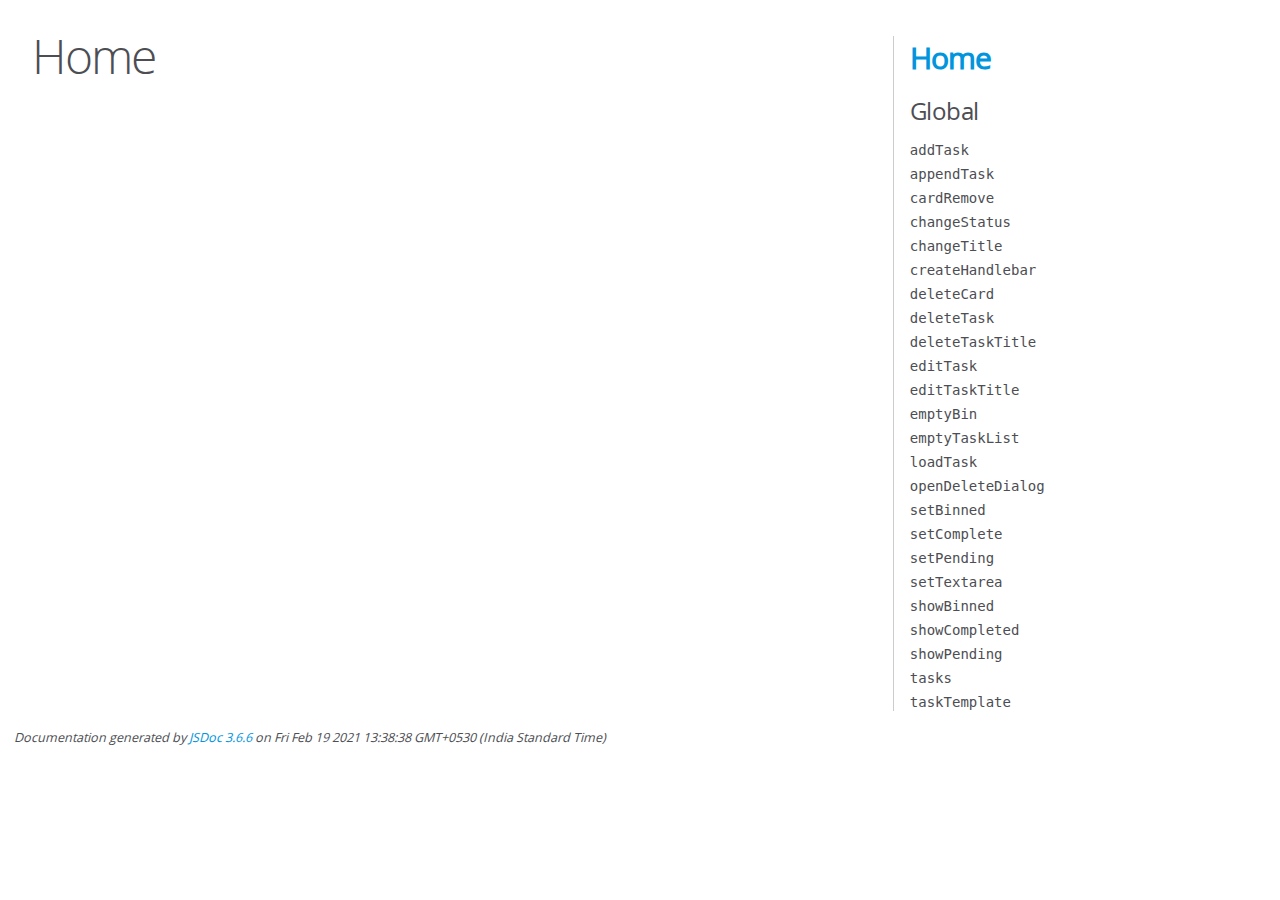
<file: doc/index.html>
<!DOCTYPE html>
<html lang="en">
<head>
    <meta charset="utf-8">
    <title>JSDoc: Home</title>

    <script src="scripts/prettify/prettify.js"> </script>
    <script src="scripts/prettify/lang-css.js"> </script>
    <!--[if lt IE 9]>
      <script src="//html5shiv.googlecode.com/svn/trunk/html5.js"></script>
    <![endif]-->
    <link type="text/css" rel="stylesheet" href="styles/prettify-tomorrow.css">
    <link type="text/css" rel="stylesheet" href="styles/jsdoc-default.css">
</head>

<body>

<div id="main">

    <h1 class="page-title">Home</h1>

    



    


    <h3> </h3>










    









</div>

<nav>
    <h2><a href="index.html">Home</a></h2><h3>Global</h3><ul><li><a href="global.html#addTask">addTask</a></li><li><a href="global.html#appendTask">appendTask</a></li><li><a href="global.html#cardRemove">cardRemove</a></li><li><a href="global.html#changeStatus">changeStatus</a></li><li><a href="global.html#changeTitle">changeTitle</a></li><li><a href="global.html#createHandlebar">createHandlebar</a></li><li><a href="global.html#deleteCard">deleteCard</a></li><li><a href="global.html#deleteTask">deleteTask</a></li><li><a href="global.html#deleteTaskTitle">deleteTaskTitle</a></li><li><a href="global.html#editTask">editTask</a></li><li><a href="global.html#editTaskTitle">editTaskTitle</a></li><li><a href="global.html#emptyBin">emptyBin</a></li><li><a href="global.html#emptyTaskList">emptyTaskList</a></li><li><a href="global.html#loadTask">loadTask</a></li><li><a href="global.html#openDeleteDialog">openDeleteDialog</a></li><li><a href="global.html#setBinned">setBinned</a></li><li><a href="global.html#setComplete">setComplete</a></li><li><a href="global.html#setPending">setPending</a></li><li><a href="global.html#setTextarea">setTextarea</a></li><li><a href="global.html#showBinned">showBinned</a></li><li><a href="global.html#showCompleted">showCompleted</a></li><li><a href="global.html#showPending">showPending</a></li><li><a href="global.html#tasks">tasks</a></li><li><a href="global.html#taskTemplate">taskTemplate</a></li></ul>
</nav>

<br class="clear">

<footer>
    Documentation generated by <a href="https://github.com/jsdoc/jsdoc">JSDoc 3.6.6</a> on Fri Feb 19 2021 13:38:38 GMT+0530 (India Standard Time)
</footer>

<script> prettyPrint(); </script>
<script src="scripts/linenumber.js"> </script>
</body>
</html>
</file>
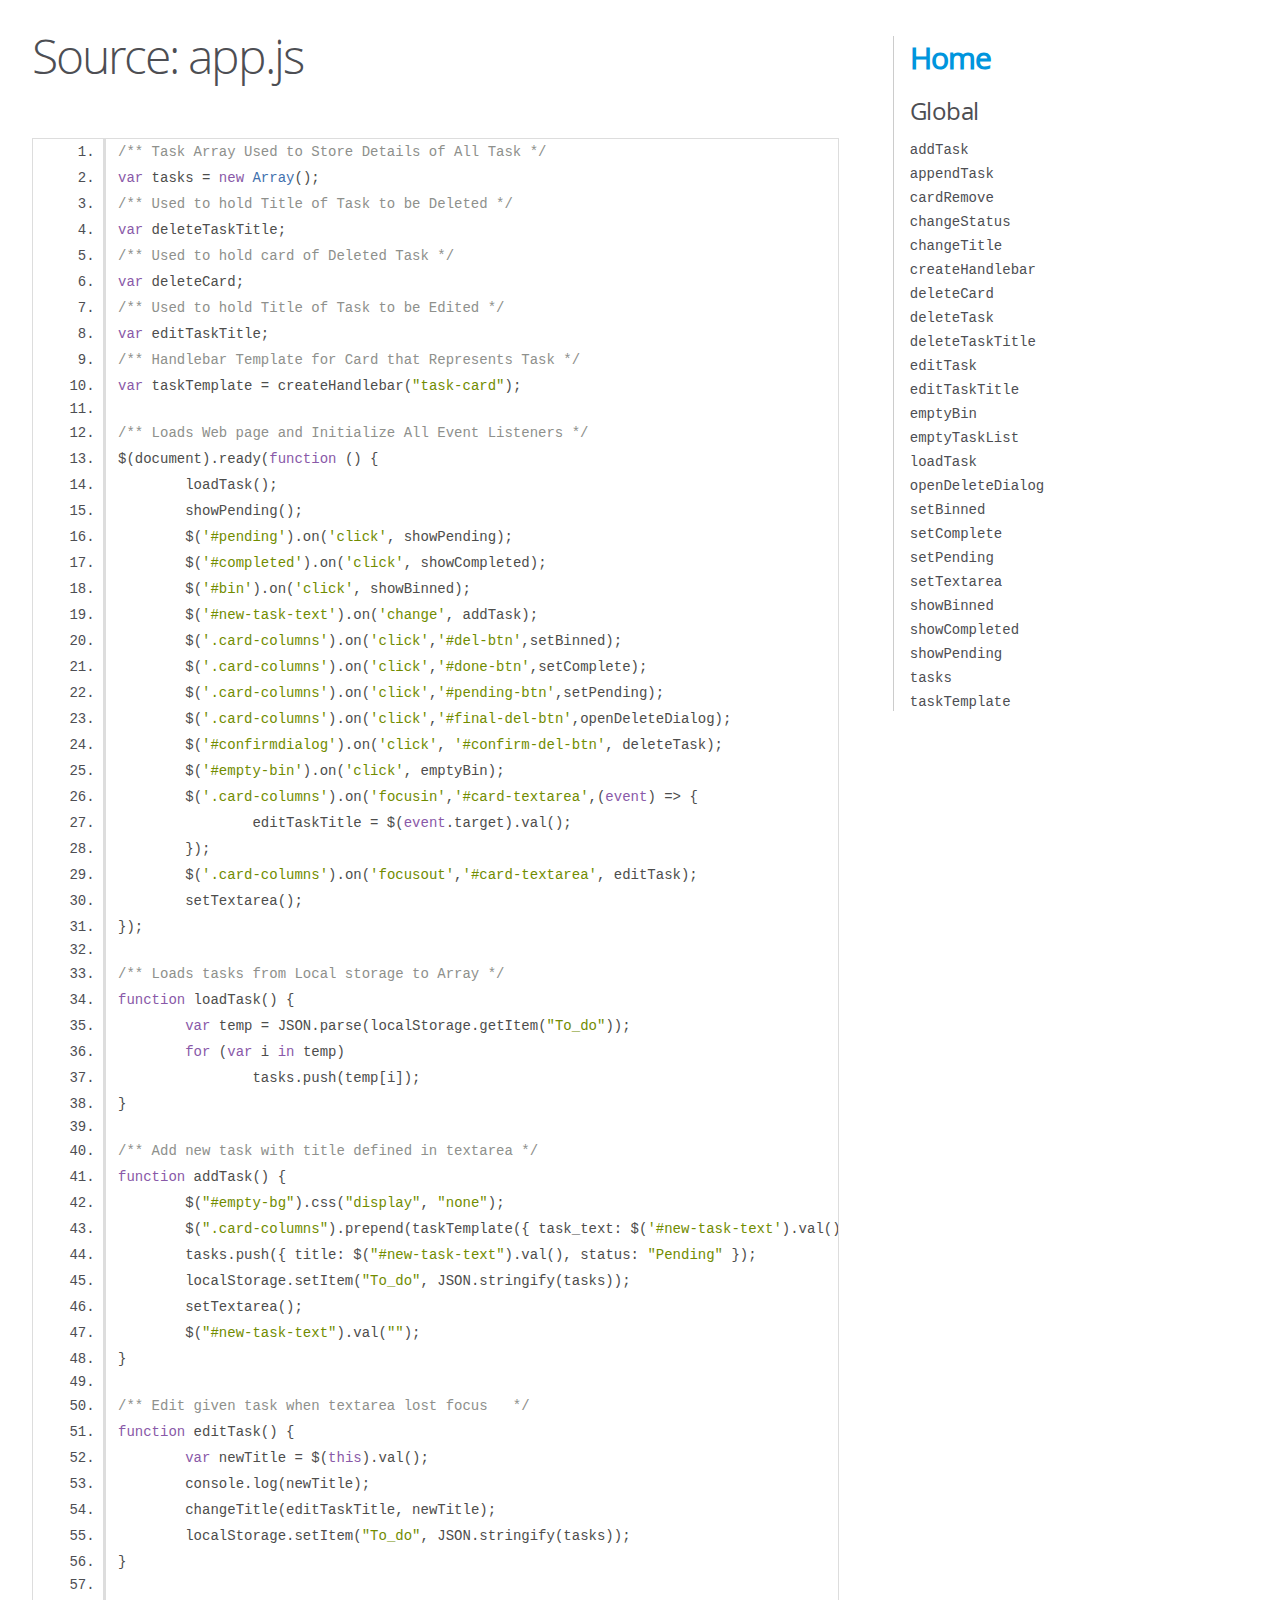
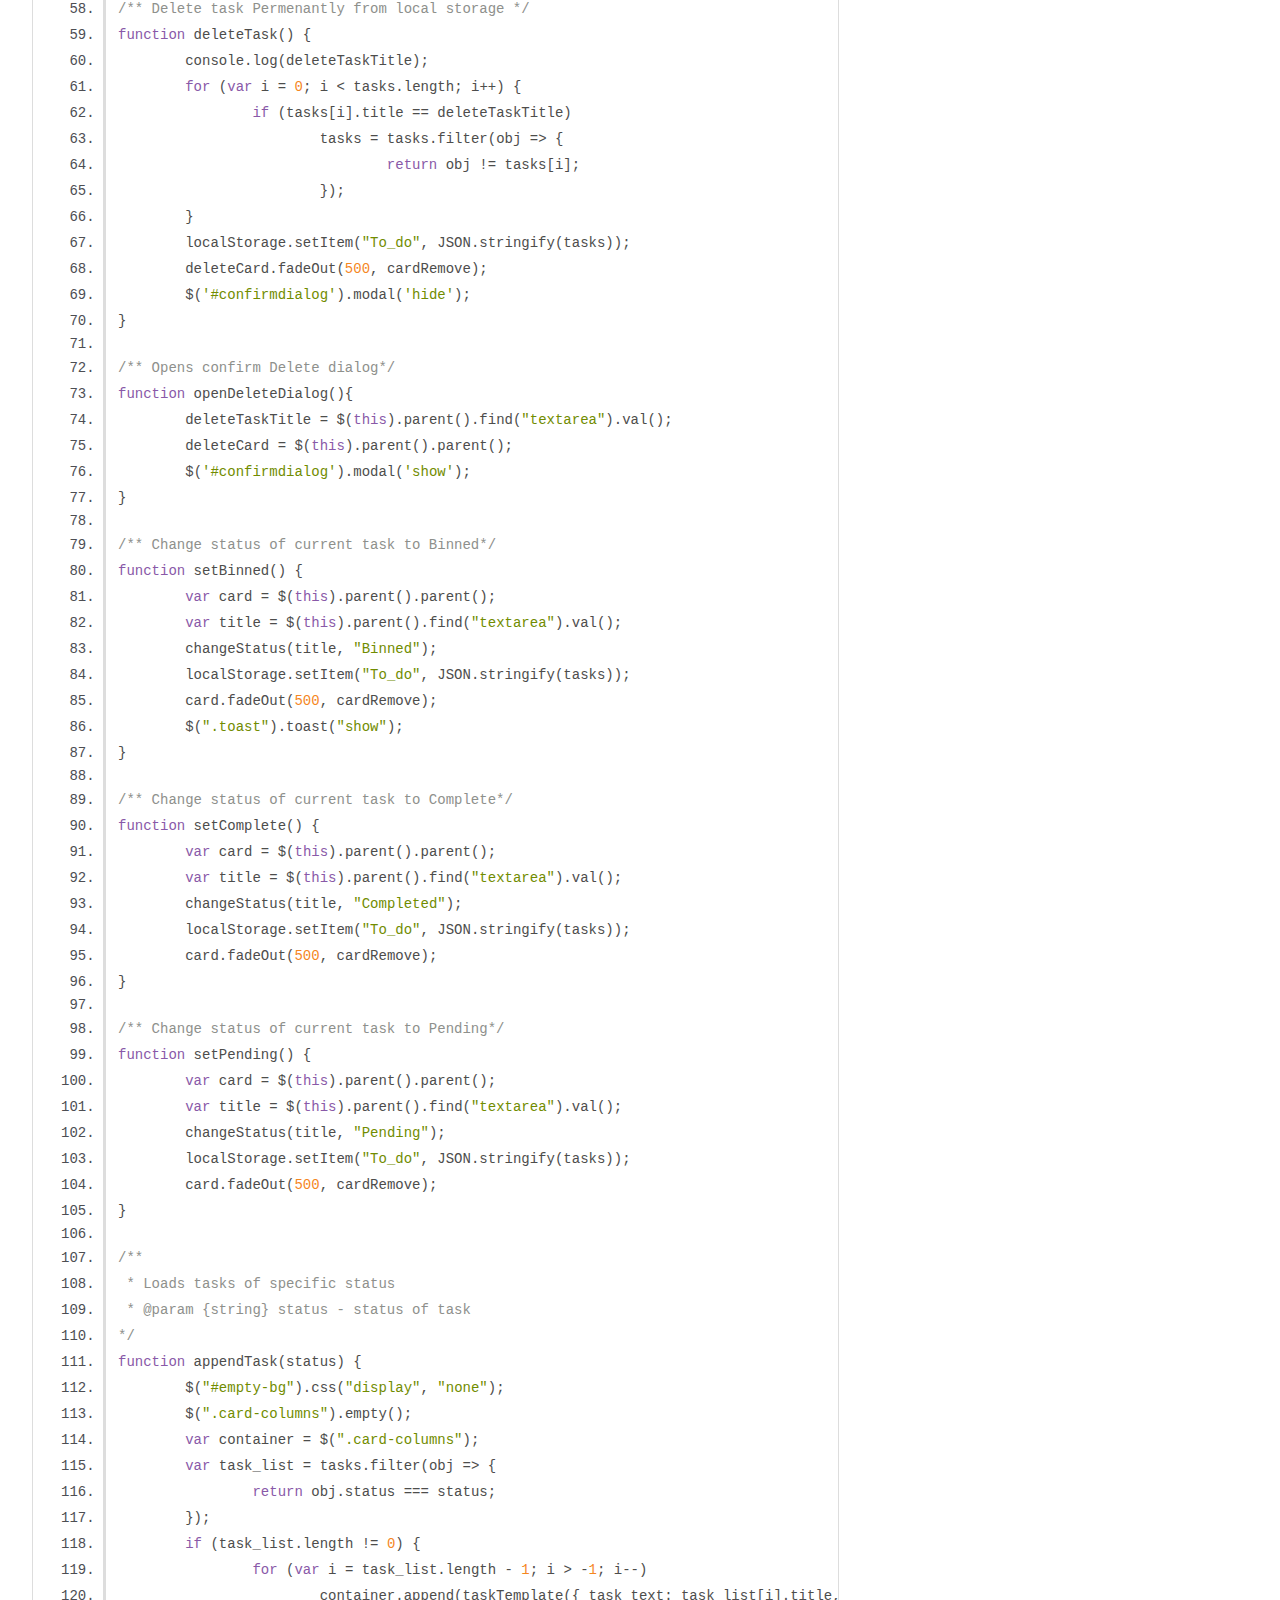
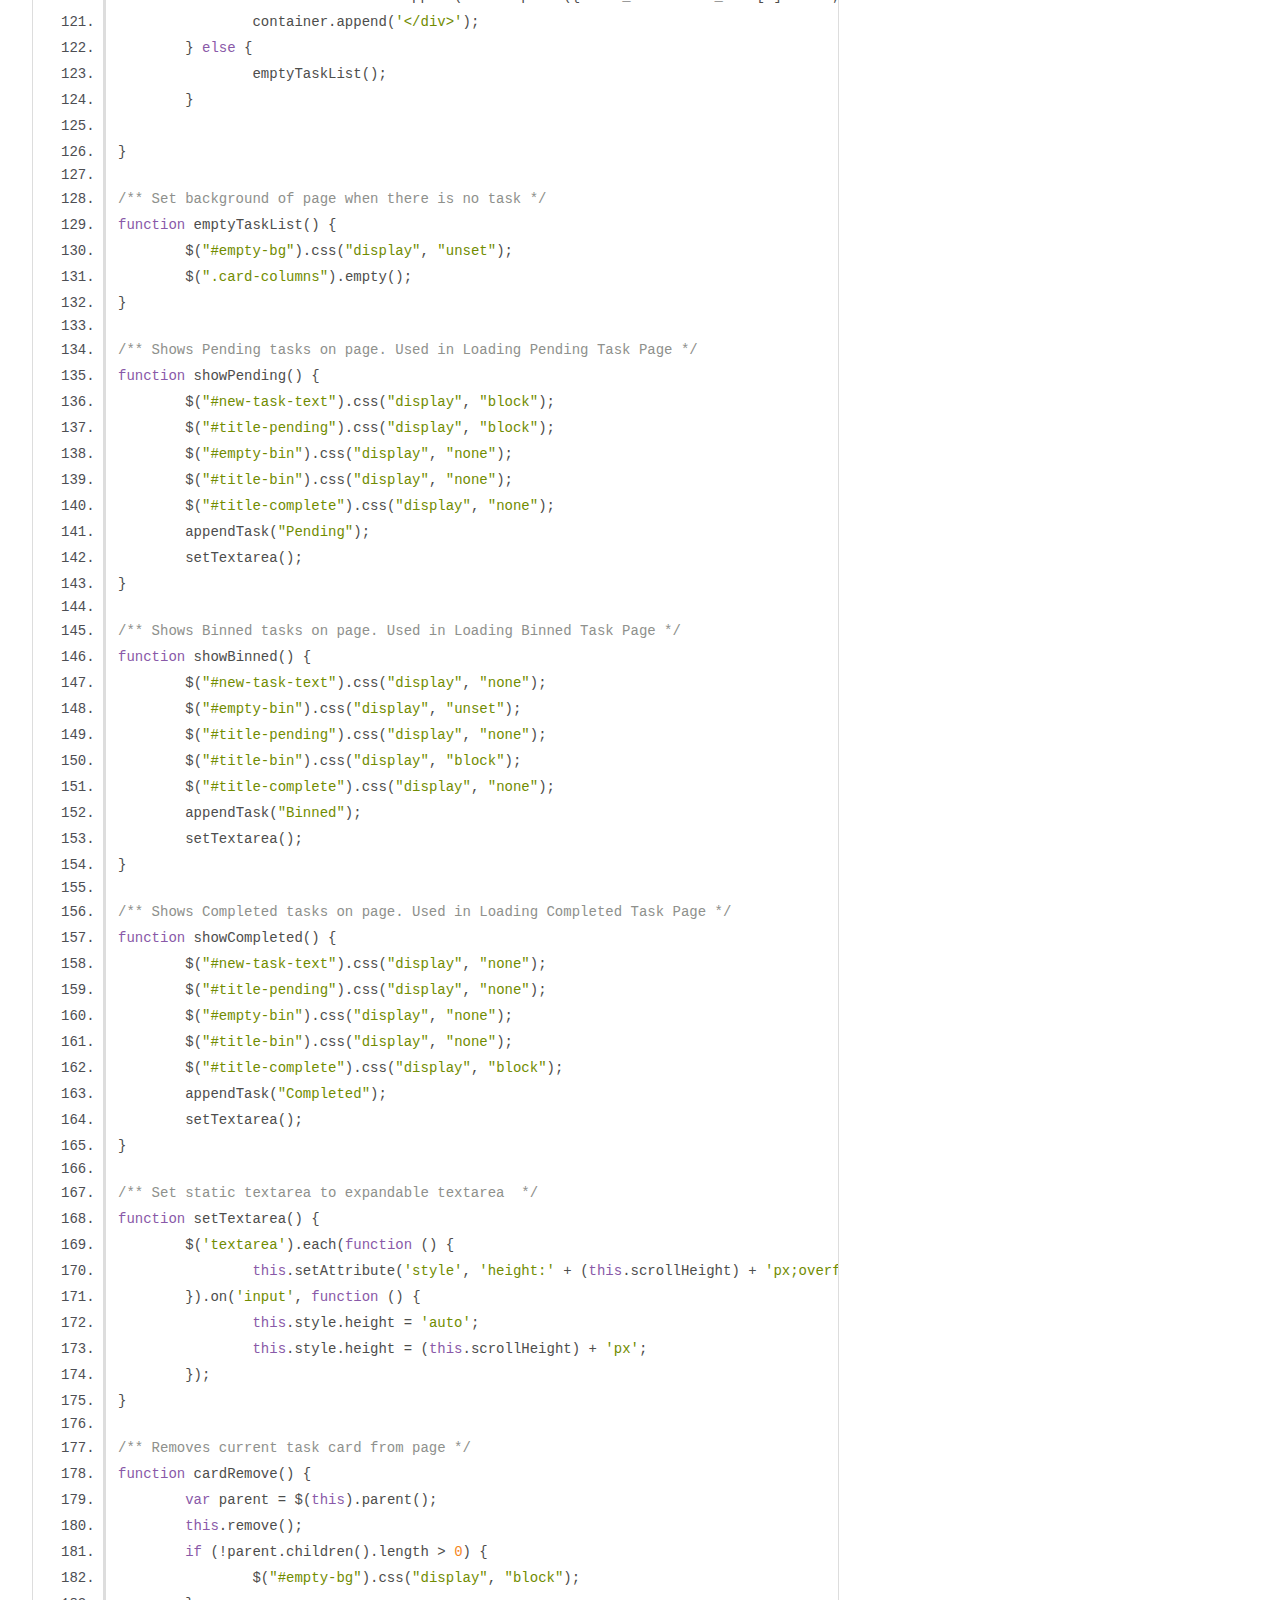
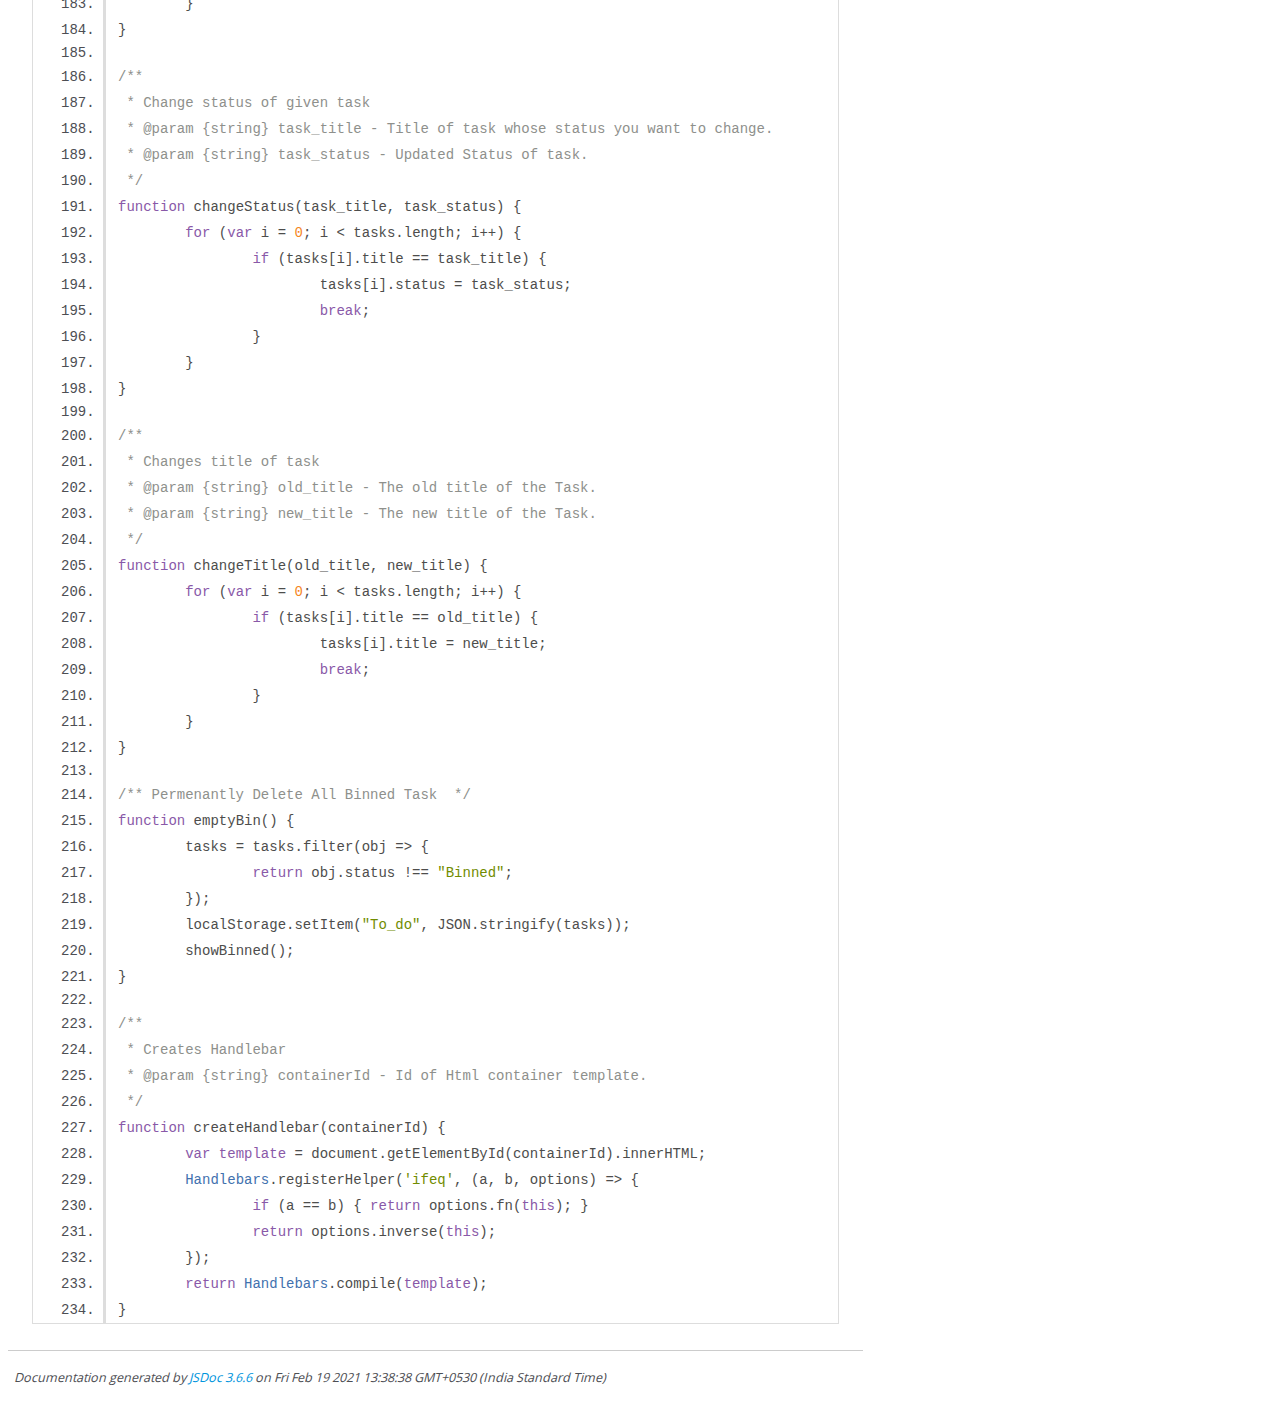
<file: doc/app.js.html>
<!DOCTYPE html>
<html lang="en">
<head>
    <meta charset="utf-8">
    <title>JSDoc: Source: app.js</title>

    <script src="scripts/prettify/prettify.js"> </script>
    <script src="scripts/prettify/lang-css.js"> </script>
    <!--[if lt IE 9]>
      <script src="//html5shiv.googlecode.com/svn/trunk/html5.js"></script>
    <![endif]-->
    <link type="text/css" rel="stylesheet" href="styles/prettify-tomorrow.css">
    <link type="text/css" rel="stylesheet" href="styles/jsdoc-default.css">
</head>

<body>

<div id="main">

    <h1 class="page-title">Source: app.js</h1>

    



    
    <section>
        <article>
            <pre class="prettyprint source linenums"><code>/** Task Array Used to Store Details of All Task */
var tasks = new Array();
/** Used to hold Title of Task to be Deleted */
var deleteTaskTitle;
/** Used to hold card of Deleted Task */
var deleteCard;
/** Used to hold Title of Task to be Edited */
var editTaskTitle;
/** Handlebar Template for Card that Represents Task */
var taskTemplate = createHandlebar("task-card");

/** Loads Web page and Initialize All Event Listeners */
$(document).ready(function () {
	loadTask();
	showPending();
	$('#pending').on('click', showPending);
	$('#completed').on('click', showCompleted);
	$('#bin').on('click', showBinned);
	$('#new-task-text').on('change', addTask);
	$('.card-columns').on('click','#del-btn',setBinned);
	$('.card-columns').on('click','#done-btn',setComplete);
	$('.card-columns').on('click','#pending-btn',setPending);
	$('.card-columns').on('click','#final-del-btn',openDeleteDialog);
	$('#confirmdialog').on('click', '#confirm-del-btn', deleteTask);
	$('#empty-bin').on('click', emptyBin);
	$('.card-columns').on('focusin','#card-textarea',(event) => { 
		editTaskTitle = $(event.target).val(); 
	});
	$('.card-columns').on('focusout','#card-textarea', editTask);
	setTextarea();
});

/** Loads tasks from Local storage to Array */
function loadTask() {
	var temp = JSON.parse(localStorage.getItem("To_do"));
	for (var i in temp)
		tasks.push(temp[i]);
}

/** Add new task with title defined in textarea */
function addTask() {
	$("#empty-bg").css("display", "none");
	$(".card-columns").prepend(taskTemplate({ task_text: $('#new-task-text').val(), status: "Pending"}));
	tasks.push({ title: $("#new-task-text").val(), status: "Pending" });
	localStorage.setItem("To_do", JSON.stringify(tasks));
	setTextarea();
	$("#new-task-text").val("");
}

/** Edit given task when textarea lost focus   */
function editTask() {
	var newTitle = $(this).val();
	console.log(newTitle);
	changeTitle(editTaskTitle, newTitle);
	localStorage.setItem("To_do", JSON.stringify(tasks));
}

/** Delete task Permenantly from local storage */
function deleteTask() {
	console.log(deleteTaskTitle);
	for (var i = 0; i &lt; tasks.length; i++) {
		if (tasks[i].title == deleteTaskTitle)
			tasks = tasks.filter(obj => {
				return obj != tasks[i];
			});
	}
	localStorage.setItem("To_do", JSON.stringify(tasks));
	deleteCard.fadeOut(500, cardRemove);
	$('#confirmdialog').modal('hide');
}

/** Opens confirm Delete dialog*/
function openDeleteDialog(){
	deleteTaskTitle = $(this).parent().find("textarea").val();
	deleteCard = $(this).parent().parent();
	$('#confirmdialog').modal('show');
}

/** Change status of current task to Binned*/
function setBinned() {
	var card = $(this).parent().parent();
	var title = $(this).parent().find("textarea").val();
	changeStatus(title, "Binned");
	localStorage.setItem("To_do", JSON.stringify(tasks));
	card.fadeOut(500, cardRemove);
	$(".toast").toast("show");
}

/** Change status of current task to Complete*/
function setComplete() {
	var card = $(this).parent().parent();
	var title = $(this).parent().find("textarea").val();
	changeStatus(title, "Completed");
	localStorage.setItem("To_do", JSON.stringify(tasks));
	card.fadeOut(500, cardRemove);
}

/** Change status of current task to Pending*/
function setPending() {
	var card = $(this).parent().parent();
	var title = $(this).parent().find("textarea").val();
	changeStatus(title, "Pending");
	localStorage.setItem("To_do", JSON.stringify(tasks));
	card.fadeOut(500, cardRemove);
}

/** 
 * Loads tasks of specific status
 * @param {string} status - status of task
*/
function appendTask(status) {
	$("#empty-bg").css("display", "none");
	$(".card-columns").empty();
	var container = $(".card-columns");
	var task_list = tasks.filter(obj => {
		return obj.status === status;
	});
	if (task_list.length != 0) {
		for (var i = task_list.length - 1; i > -1; i--)
			container.append(taskTemplate({ task_text: task_list[i].title, status: status }));
		container.append('&lt;/div>');
	} else {
		emptyTaskList();
	}
	
}

/** Set background of page when there is no task */
function emptyTaskList() {
	$("#empty-bg").css("display", "unset");
	$(".card-columns").empty();
}

/** Shows Pending tasks on page. Used in Loading Pending Task Page */
function showPending() {
	$("#new-task-text").css("display", "block");
	$("#title-pending").css("display", "block");
	$("#empty-bin").css("display", "none");
	$("#title-bin").css("display", "none");
	$("#title-complete").css("display", "none");
	appendTask("Pending");
	setTextarea();
}

/** Shows Binned tasks on page. Used in Loading Binned Task Page */
function showBinned() {
	$("#new-task-text").css("display", "none");
	$("#empty-bin").css("display", "unset");
	$("#title-pending").css("display", "none");
	$("#title-bin").css("display", "block");
	$("#title-complete").css("display", "none");
	appendTask("Binned");
	setTextarea();
}

/** Shows Completed tasks on page. Used in Loading Completed Task Page */
function showCompleted() {
	$("#new-task-text").css("display", "none");
	$("#title-pending").css("display", "none");
	$("#empty-bin").css("display", "none");
	$("#title-bin").css("display", "none");
	$("#title-complete").css("display", "block");
	appendTask("Completed");
	setTextarea();
}

/** Set static textarea to expandable textarea  */
function setTextarea() {
	$('textarea').each(function () {
		this.setAttribute('style', 'height:' + (this.scrollHeight) + 'px;overflow-y:hidden;');
	}).on('input', function () {
		this.style.height = 'auto';
		this.style.height = (this.scrollHeight) + 'px';
	});
}

/** Removes current task card from page */
function cardRemove() {
	var parent = $(this).parent();
	this.remove();
	if (!parent.children().length > 0) {
		$("#empty-bg").css("display", "block");
	}
}

/** 
 * Change status of given task
 * @param {string} task_title - Title of task whose status you want to change.
 * @param {string} task_status - Updated Status of task. 
 */
function changeStatus(task_title, task_status) {
	for (var i = 0; i &lt; tasks.length; i++) {
		if (tasks[i].title == task_title) {
			tasks[i].status = task_status;
			break;
		}
	}
}

/**
 * Changes title of task
 * @param {string} old_title - The old title of the Task.
 * @param {string} new_title - The new title of the Task.
 */
function changeTitle(old_title, new_title) {
	for (var i = 0; i &lt; tasks.length; i++) {
		if (tasks[i].title == old_title) {
			tasks[i].title = new_title;
			break;
		}
	}
}

/** Permenantly Delete All Binned Task  */
function emptyBin() {
	tasks = tasks.filter(obj => {
		return obj.status !== "Binned";
	});
	localStorage.setItem("To_do", JSON.stringify(tasks));
	showBinned();
}

/**
 * Creates Handlebar 
 * @param {string} containerId - Id of Html container template.
 */
function createHandlebar(containerId) {
	var template = document.getElementById(containerId).innerHTML;
	Handlebars.registerHelper('ifeq', (a, b, options) => {
		if (a == b) { return options.fn(this); }
		return options.inverse(this);
	});
	return Handlebars.compile(template);
}</code></pre>
        </article>
    </section>




</div>

<nav>
    <h2><a href="index.html">Home</a></h2><h3>Global</h3><ul><li><a href="global.html#addTask">addTask</a></li><li><a href="global.html#appendTask">appendTask</a></li><li><a href="global.html#cardRemove">cardRemove</a></li><li><a href="global.html#changeStatus">changeStatus</a></li><li><a href="global.html#changeTitle">changeTitle</a></li><li><a href="global.html#createHandlebar">createHandlebar</a></li><li><a href="global.html#deleteCard">deleteCard</a></li><li><a href="global.html#deleteTask">deleteTask</a></li><li><a href="global.html#deleteTaskTitle">deleteTaskTitle</a></li><li><a href="global.html#editTask">editTask</a></li><li><a href="global.html#editTaskTitle">editTaskTitle</a></li><li><a href="global.html#emptyBin">emptyBin</a></li><li><a href="global.html#emptyTaskList">emptyTaskList</a></li><li><a href="global.html#loadTask">loadTask</a></li><li><a href="global.html#openDeleteDialog">openDeleteDialog</a></li><li><a href="global.html#setBinned">setBinned</a></li><li><a href="global.html#setComplete">setComplete</a></li><li><a href="global.html#setPending">setPending</a></li><li><a href="global.html#setTextarea">setTextarea</a></li><li><a href="global.html#showBinned">showBinned</a></li><li><a href="global.html#showCompleted">showCompleted</a></li><li><a href="global.html#showPending">showPending</a></li><li><a href="global.html#tasks">tasks</a></li><li><a href="global.html#taskTemplate">taskTemplate</a></li></ul>
</nav>

<br class="clear">

<footer>
    Documentation generated by <a href="https://github.com/jsdoc/jsdoc">JSDoc 3.6.6</a> on Fri Feb 19 2021 13:38:38 GMT+0530 (India Standard Time)
</footer>

<script> prettyPrint(); </script>
<script src="scripts/linenumber.js"> </script>
</body>
</html>
</file>
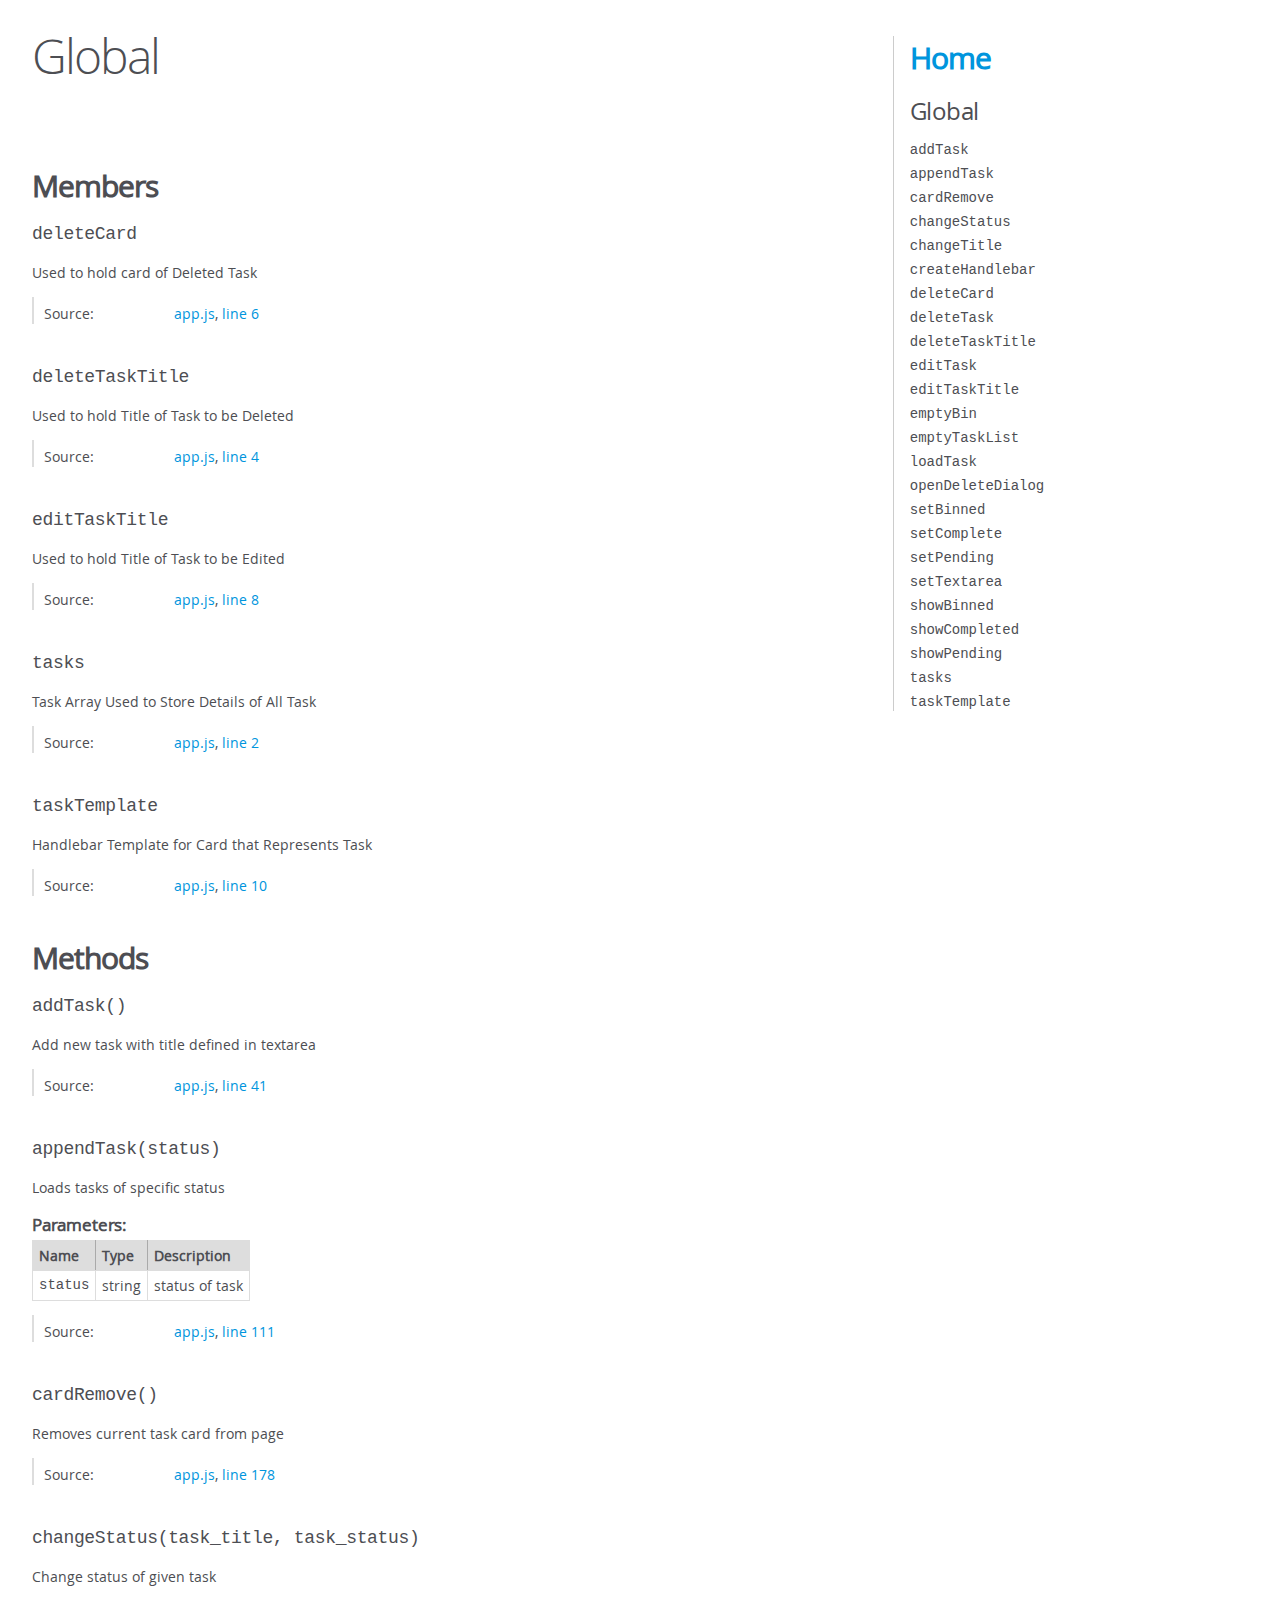
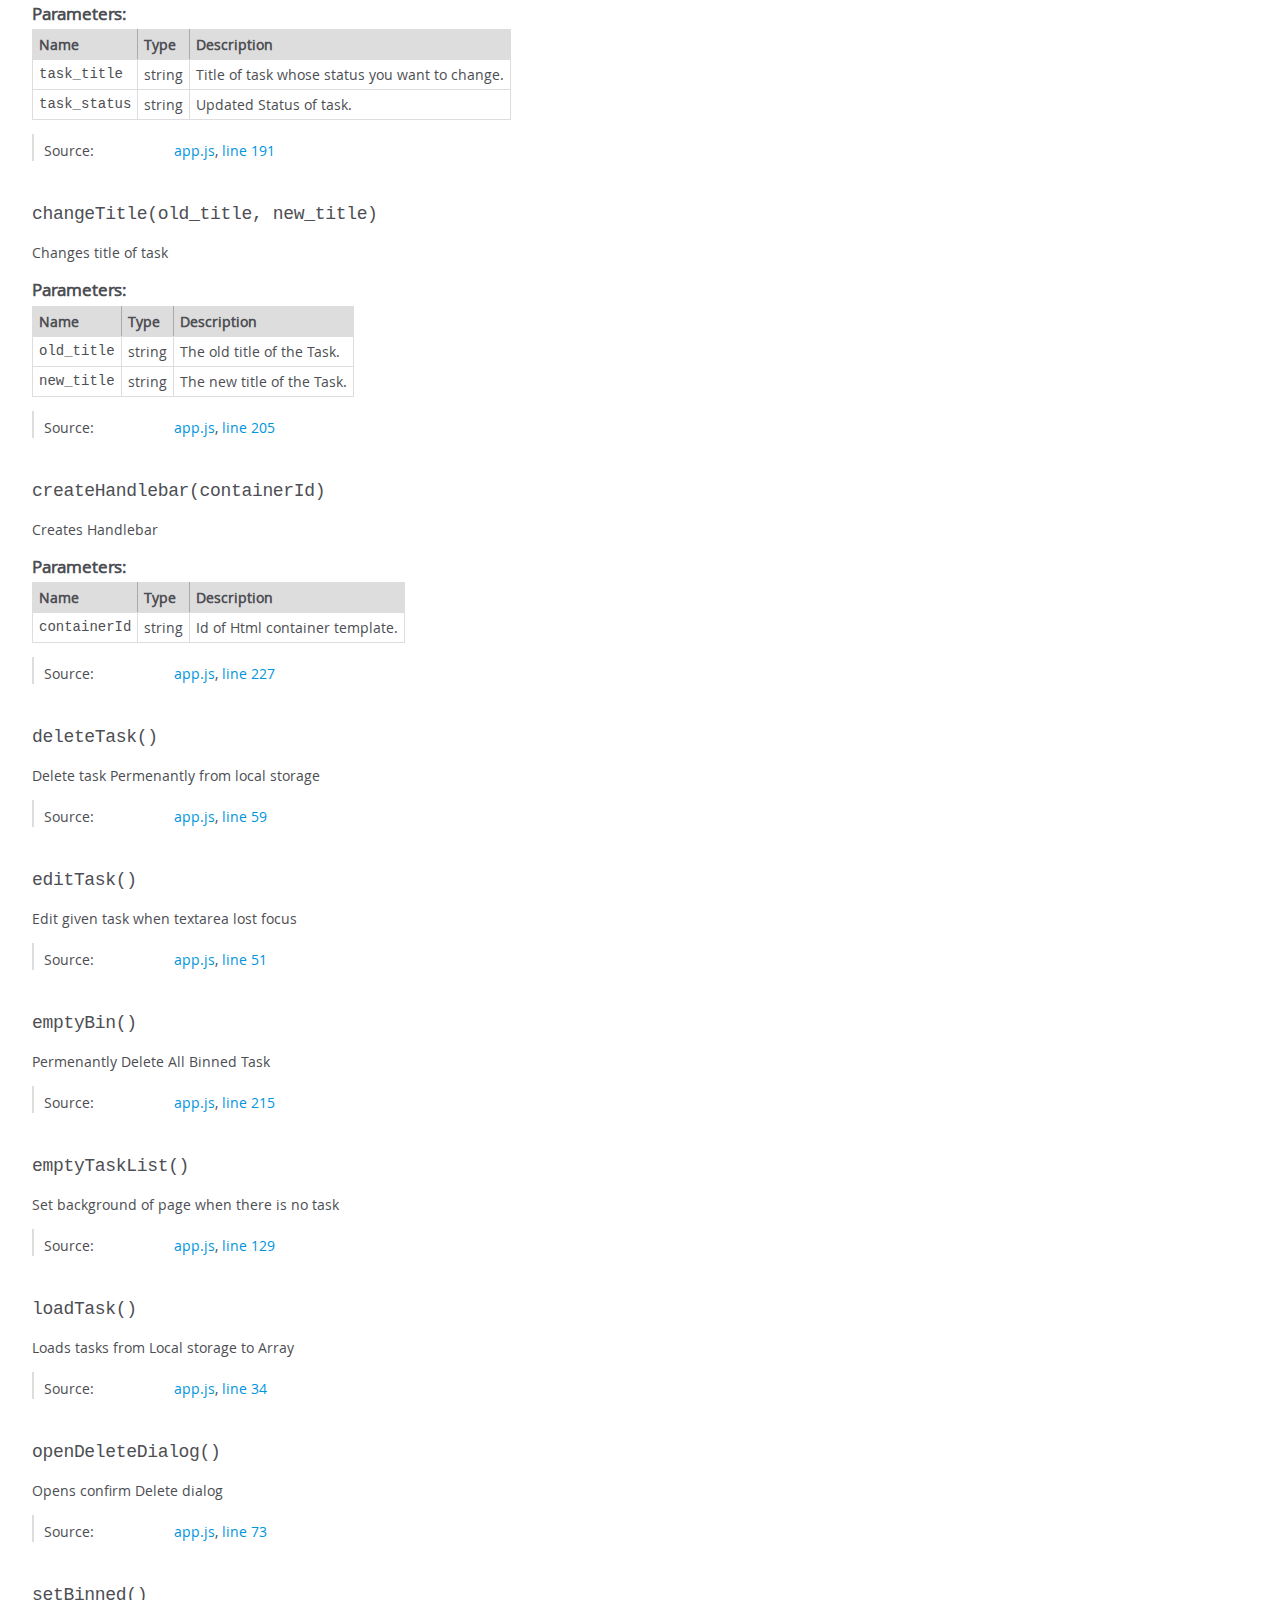
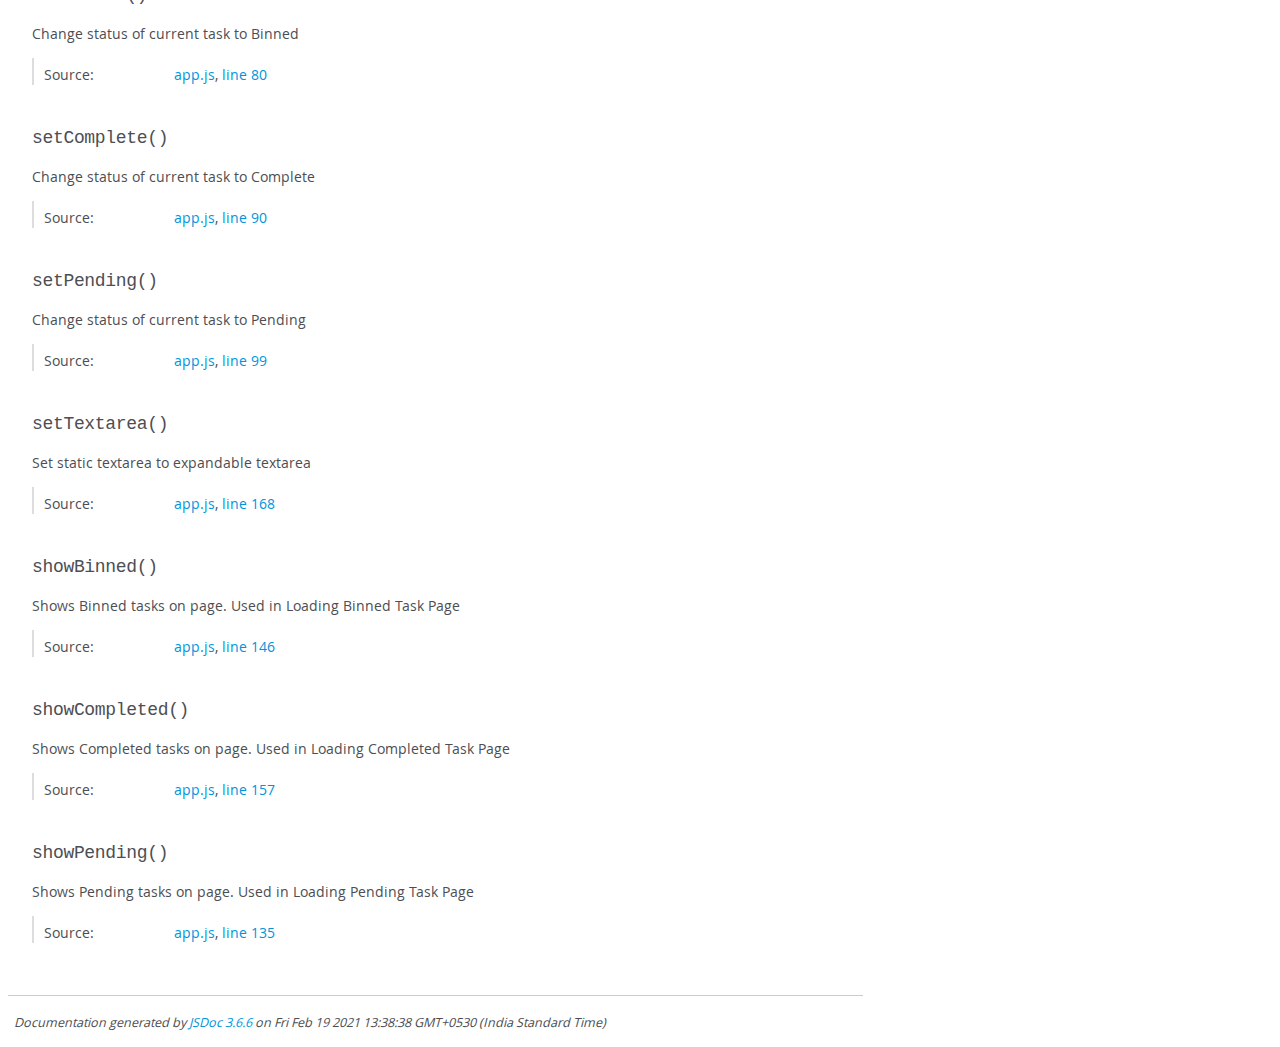
<file: doc/global.html>
<!DOCTYPE html>
<html lang="en">
<head>
    <meta charset="utf-8">
    <title>JSDoc: Global</title>

    <script src="scripts/prettify/prettify.js"> </script>
    <script src="scripts/prettify/lang-css.js"> </script>
    <!--[if lt IE 9]>
      <script src="//html5shiv.googlecode.com/svn/trunk/html5.js"></script>
    <![endif]-->
    <link type="text/css" rel="stylesheet" href="styles/prettify-tomorrow.css">
    <link type="text/css" rel="stylesheet" href="styles/jsdoc-default.css">
</head>

<body>

<div id="main">

    <h1 class="page-title">Global</h1>

    




<section>

<header>
    
        <h2></h2>
        
    
</header>

<article>
    <div class="container-overview">
    
        

        


<dl class="details">

    

    

    

    

    

    

    

    

    

    

    

    

    

    

    

    
</dl>


        
    
    </div>

    

    

    

    

    

    

    
        <h3 class="subsection-title">Members</h3>

        
            
<h4 class="name" id="deleteCard"><span class="type-signature"></span>deleteCard<span class="type-signature"></span></h4>




<div class="description">
    Used to hold card of Deleted Task
</div>







<dl class="details">

    

    

    

    

    

    

    

    

    

    

    

    

    
    <dt class="tag-source">Source:</dt>
    <dd class="tag-source"><ul class="dummy"><li>
        <a href="app.js.html">app.js</a>, <a href="app.js.html#line6">line 6</a>
    </li></ul></dd>
    

    

    

    
</dl>






        
            
<h4 class="name" id="deleteTaskTitle"><span class="type-signature"></span>deleteTaskTitle<span class="type-signature"></span></h4>




<div class="description">
    Used to hold Title of Task to be Deleted
</div>







<dl class="details">

    

    

    

    

    

    

    

    

    

    

    

    

    
    <dt class="tag-source">Source:</dt>
    <dd class="tag-source"><ul class="dummy"><li>
        <a href="app.js.html">app.js</a>, <a href="app.js.html#line4">line 4</a>
    </li></ul></dd>
    

    

    

    
</dl>






        
            
<h4 class="name" id="editTaskTitle"><span class="type-signature"></span>editTaskTitle<span class="type-signature"></span></h4>




<div class="description">
    Used to hold Title of Task to be Edited
</div>







<dl class="details">

    

    

    

    

    

    

    

    

    

    

    

    

    
    <dt class="tag-source">Source:</dt>
    <dd class="tag-source"><ul class="dummy"><li>
        <a href="app.js.html">app.js</a>, <a href="app.js.html#line8">line 8</a>
    </li></ul></dd>
    

    

    

    
</dl>






        
            
<h4 class="name" id="tasks"><span class="type-signature"></span>tasks<span class="type-signature"></span></h4>




<div class="description">
    Task Array Used to Store Details of All Task
</div>







<dl class="details">

    

    

    

    

    

    

    

    

    

    

    

    

    
    <dt class="tag-source">Source:</dt>
    <dd class="tag-source"><ul class="dummy"><li>
        <a href="app.js.html">app.js</a>, <a href="app.js.html#line2">line 2</a>
    </li></ul></dd>
    

    

    

    
</dl>






        
            
<h4 class="name" id="taskTemplate"><span class="type-signature"></span>taskTemplate<span class="type-signature"></span></h4>




<div class="description">
    Handlebar Template for Card that Represents Task
</div>







<dl class="details">

    

    

    

    

    

    

    

    

    

    

    

    

    
    <dt class="tag-source">Source:</dt>
    <dd class="tag-source"><ul class="dummy"><li>
        <a href="app.js.html">app.js</a>, <a href="app.js.html#line10">line 10</a>
    </li></ul></dd>
    

    

    

    
</dl>






        
    

    
        <h3 class="subsection-title">Methods</h3>

        
            

    

    
    <h4 class="name" id="addTask"><span class="type-signature"></span>addTask<span class="signature">()</span><span class="type-signature"></span></h4>
    

    



<div class="description">
    Add new task with title defined in textarea
</div>













<dl class="details">

    

    

    

    

    

    

    

    

    

    

    

    

    
    <dt class="tag-source">Source:</dt>
    <dd class="tag-source"><ul class="dummy"><li>
        <a href="app.js.html">app.js</a>, <a href="app.js.html#line41">line 41</a>
    </li></ul></dd>
    

    

    

    
</dl>




















        
            

    

    
    <h4 class="name" id="appendTask"><span class="type-signature"></span>appendTask<span class="signature">(status)</span><span class="type-signature"></span></h4>
    

    



<div class="description">
    Loads tasks of specific status
</div>









    <h5>Parameters:</h5>
    

<table class="params">
    <thead>
    <tr>
        
        <th>Name</th>
        

        <th>Type</th>

        

        

        <th class="last">Description</th>
    </tr>
    </thead>

    <tbody>
    

        <tr>
            
                <td class="name"><code>status</code></td>
            

            <td class="type">
            
                
<span class="param-type">string</span>


            
            </td>

            

            

            <td class="description last">status of task</td>
        </tr>

    
    </tbody>
</table>






<dl class="details">

    

    

    

    

    

    

    

    

    

    

    

    

    
    <dt class="tag-source">Source:</dt>
    <dd class="tag-source"><ul class="dummy"><li>
        <a href="app.js.html">app.js</a>, <a href="app.js.html#line111">line 111</a>
    </li></ul></dd>
    

    

    

    
</dl>




















        
            

    

    
    <h4 class="name" id="cardRemove"><span class="type-signature"></span>cardRemove<span class="signature">()</span><span class="type-signature"></span></h4>
    

    



<div class="description">
    Removes current task card from page
</div>













<dl class="details">

    

    

    

    

    

    

    

    

    

    

    

    

    
    <dt class="tag-source">Source:</dt>
    <dd class="tag-source"><ul class="dummy"><li>
        <a href="app.js.html">app.js</a>, <a href="app.js.html#line178">line 178</a>
    </li></ul></dd>
    

    

    

    
</dl>




















        
            

    

    
    <h4 class="name" id="changeStatus"><span class="type-signature"></span>changeStatus<span class="signature">(task_title, task_status)</span><span class="type-signature"></span></h4>
    

    



<div class="description">
    Change status of given task
</div>









    <h5>Parameters:</h5>
    

<table class="params">
    <thead>
    <tr>
        
        <th>Name</th>
        

        <th>Type</th>

        

        

        <th class="last">Description</th>
    </tr>
    </thead>

    <tbody>
    

        <tr>
            
                <td class="name"><code>task_title</code></td>
            

            <td class="type">
            
                
<span class="param-type">string</span>


            
            </td>

            

            

            <td class="description last">Title of task whose status you want to change.</td>
        </tr>

    

        <tr>
            
                <td class="name"><code>task_status</code></td>
            

            <td class="type">
            
                
<span class="param-type">string</span>


            
            </td>

            

            

            <td class="description last">Updated Status of task.</td>
        </tr>

    
    </tbody>
</table>






<dl class="details">

    

    

    

    

    

    

    

    

    

    

    

    

    
    <dt class="tag-source">Source:</dt>
    <dd class="tag-source"><ul class="dummy"><li>
        <a href="app.js.html">app.js</a>, <a href="app.js.html#line191">line 191</a>
    </li></ul></dd>
    

    

    

    
</dl>




















        
            

    

    
    <h4 class="name" id="changeTitle"><span class="type-signature"></span>changeTitle<span class="signature">(old_title, new_title)</span><span class="type-signature"></span></h4>
    

    



<div class="description">
    Changes title of task
</div>









    <h5>Parameters:</h5>
    

<table class="params">
    <thead>
    <tr>
        
        <th>Name</th>
        

        <th>Type</th>

        

        

        <th class="last">Description</th>
    </tr>
    </thead>

    <tbody>
    

        <tr>
            
                <td class="name"><code>old_title</code></td>
            

            <td class="type">
            
                
<span class="param-type">string</span>


            
            </td>

            

            

            <td class="description last">The old title of the Task.</td>
        </tr>

    

        <tr>
            
                <td class="name"><code>new_title</code></td>
            

            <td class="type">
            
                
<span class="param-type">string</span>


            
            </td>

            

            

            <td class="description last">The new title of the Task.</td>
        </tr>

    
    </tbody>
</table>






<dl class="details">

    

    

    

    

    

    

    

    

    

    

    

    

    
    <dt class="tag-source">Source:</dt>
    <dd class="tag-source"><ul class="dummy"><li>
        <a href="app.js.html">app.js</a>, <a href="app.js.html#line205">line 205</a>
    </li></ul></dd>
    

    

    

    
</dl>




















        
            

    

    
    <h4 class="name" id="createHandlebar"><span class="type-signature"></span>createHandlebar<span class="signature">(containerId)</span><span class="type-signature"></span></h4>
    

    



<div class="description">
    Creates Handlebar
</div>









    <h5>Parameters:</h5>
    

<table class="params">
    <thead>
    <tr>
        
        <th>Name</th>
        

        <th>Type</th>

        

        

        <th class="last">Description</th>
    </tr>
    </thead>

    <tbody>
    

        <tr>
            
                <td class="name"><code>containerId</code></td>
            

            <td class="type">
            
                
<span class="param-type">string</span>


            
            </td>

            

            

            <td class="description last">Id of Html container template.</td>
        </tr>

    
    </tbody>
</table>






<dl class="details">

    

    

    

    

    

    

    

    

    

    

    

    

    
    <dt class="tag-source">Source:</dt>
    <dd class="tag-source"><ul class="dummy"><li>
        <a href="app.js.html">app.js</a>, <a href="app.js.html#line227">line 227</a>
    </li></ul></dd>
    

    

    

    
</dl>




















        
            

    

    
    <h4 class="name" id="deleteTask"><span class="type-signature"></span>deleteTask<span class="signature">()</span><span class="type-signature"></span></h4>
    

    



<div class="description">
    Delete task Permenantly from local storage
</div>













<dl class="details">

    

    

    

    

    

    

    

    

    

    

    

    

    
    <dt class="tag-source">Source:</dt>
    <dd class="tag-source"><ul class="dummy"><li>
        <a href="app.js.html">app.js</a>, <a href="app.js.html#line59">line 59</a>
    </li></ul></dd>
    

    

    

    
</dl>




















        
            

    

    
    <h4 class="name" id="editTask"><span class="type-signature"></span>editTask<span class="signature">()</span><span class="type-signature"></span></h4>
    

    



<div class="description">
    Edit given task when textarea lost focus
</div>













<dl class="details">

    

    

    

    

    

    

    

    

    

    

    

    

    
    <dt class="tag-source">Source:</dt>
    <dd class="tag-source"><ul class="dummy"><li>
        <a href="app.js.html">app.js</a>, <a href="app.js.html#line51">line 51</a>
    </li></ul></dd>
    

    

    

    
</dl>




















        
            

    

    
    <h4 class="name" id="emptyBin"><span class="type-signature"></span>emptyBin<span class="signature">()</span><span class="type-signature"></span></h4>
    

    



<div class="description">
    Permenantly Delete All Binned Task
</div>













<dl class="details">

    

    

    

    

    

    

    

    

    

    

    

    

    
    <dt class="tag-source">Source:</dt>
    <dd class="tag-source"><ul class="dummy"><li>
        <a href="app.js.html">app.js</a>, <a href="app.js.html#line215">line 215</a>
    </li></ul></dd>
    

    

    

    
</dl>




















        
            

    

    
    <h4 class="name" id="emptyTaskList"><span class="type-signature"></span>emptyTaskList<span class="signature">()</span><span class="type-signature"></span></h4>
    

    



<div class="description">
    Set background of page when there is no task
</div>













<dl class="details">

    

    

    

    

    

    

    

    

    

    

    

    

    
    <dt class="tag-source">Source:</dt>
    <dd class="tag-source"><ul class="dummy"><li>
        <a href="app.js.html">app.js</a>, <a href="app.js.html#line129">line 129</a>
    </li></ul></dd>
    

    

    

    
</dl>




















        
            

    

    
    <h4 class="name" id="loadTask"><span class="type-signature"></span>loadTask<span class="signature">()</span><span class="type-signature"></span></h4>
    

    



<div class="description">
    Loads tasks from Local storage to Array
</div>













<dl class="details">

    

    

    

    

    

    

    

    

    

    

    

    

    
    <dt class="tag-source">Source:</dt>
    <dd class="tag-source"><ul class="dummy"><li>
        <a href="app.js.html">app.js</a>, <a href="app.js.html#line34">line 34</a>
    </li></ul></dd>
    

    

    

    
</dl>




















        
            

    

    
    <h4 class="name" id="openDeleteDialog"><span class="type-signature"></span>openDeleteDialog<span class="signature">()</span><span class="type-signature"></span></h4>
    

    



<div class="description">
    Opens confirm Delete dialog
</div>













<dl class="details">

    

    

    

    

    

    

    

    

    

    

    

    

    
    <dt class="tag-source">Source:</dt>
    <dd class="tag-source"><ul class="dummy"><li>
        <a href="app.js.html">app.js</a>, <a href="app.js.html#line73">line 73</a>
    </li></ul></dd>
    

    

    

    
</dl>




















        
            

    

    
    <h4 class="name" id="setBinned"><span class="type-signature"></span>setBinned<span class="signature">()</span><span class="type-signature"></span></h4>
    

    



<div class="description">
    Change status of current task to Binned
</div>













<dl class="details">

    

    

    

    

    

    

    

    

    

    

    

    

    
    <dt class="tag-source">Source:</dt>
    <dd class="tag-source"><ul class="dummy"><li>
        <a href="app.js.html">app.js</a>, <a href="app.js.html#line80">line 80</a>
    </li></ul></dd>
    

    

    

    
</dl>




















        
            

    

    
    <h4 class="name" id="setComplete"><span class="type-signature"></span>setComplete<span class="signature">()</span><span class="type-signature"></span></h4>
    

    



<div class="description">
    Change status of current task to Complete
</div>













<dl class="details">

    

    

    

    

    

    

    

    

    

    

    

    

    
    <dt class="tag-source">Source:</dt>
    <dd class="tag-source"><ul class="dummy"><li>
        <a href="app.js.html">app.js</a>, <a href="app.js.html#line90">line 90</a>
    </li></ul></dd>
    

    

    

    
</dl>




















        
            

    

    
    <h4 class="name" id="setPending"><span class="type-signature"></span>setPending<span class="signature">()</span><span class="type-signature"></span></h4>
    

    



<div class="description">
    Change status of current task to Pending
</div>













<dl class="details">

    

    

    

    

    

    

    

    

    

    

    

    

    
    <dt class="tag-source">Source:</dt>
    <dd class="tag-source"><ul class="dummy"><li>
        <a href="app.js.html">app.js</a>, <a href="app.js.html#line99">line 99</a>
    </li></ul></dd>
    

    

    

    
</dl>




















        
            

    

    
    <h4 class="name" id="setTextarea"><span class="type-signature"></span>setTextarea<span class="signature">()</span><span class="type-signature"></span></h4>
    

    



<div class="description">
    Set static textarea to expandable textarea
</div>













<dl class="details">

    

    

    

    

    

    

    

    

    

    

    

    

    
    <dt class="tag-source">Source:</dt>
    <dd class="tag-source"><ul class="dummy"><li>
        <a href="app.js.html">app.js</a>, <a href="app.js.html#line168">line 168</a>
    </li></ul></dd>
    

    

    

    
</dl>




















        
            

    

    
    <h4 class="name" id="showBinned"><span class="type-signature"></span>showBinned<span class="signature">()</span><span class="type-signature"></span></h4>
    

    



<div class="description">
    Shows Binned tasks on page. Used in Loading Binned Task Page
</div>













<dl class="details">

    

    

    

    

    

    

    

    

    

    

    

    

    
    <dt class="tag-source">Source:</dt>
    <dd class="tag-source"><ul class="dummy"><li>
        <a href="app.js.html">app.js</a>, <a href="app.js.html#line146">line 146</a>
    </li></ul></dd>
    

    

    

    
</dl>




















        
            

    

    
    <h4 class="name" id="showCompleted"><span class="type-signature"></span>showCompleted<span class="signature">()</span><span class="type-signature"></span></h4>
    

    



<div class="description">
    Shows Completed tasks on page. Used in Loading Completed Task Page
</div>













<dl class="details">

    

    

    

    

    

    

    

    

    

    

    

    

    
    <dt class="tag-source">Source:</dt>
    <dd class="tag-source"><ul class="dummy"><li>
        <a href="app.js.html">app.js</a>, <a href="app.js.html#line157">line 157</a>
    </li></ul></dd>
    

    

    

    
</dl>




















        
            

    

    
    <h4 class="name" id="showPending"><span class="type-signature"></span>showPending<span class="signature">()</span><span class="type-signature"></span></h4>
    

    



<div class="description">
    Shows Pending tasks on page. Used in Loading Pending Task Page
</div>













<dl class="details">

    

    

    

    

    

    

    

    

    

    

    

    

    
    <dt class="tag-source">Source:</dt>
    <dd class="tag-source"><ul class="dummy"><li>
        <a href="app.js.html">app.js</a>, <a href="app.js.html#line135">line 135</a>
    </li></ul></dd>
    

    

    

    
</dl>




















        
    

    

    
</article>

</section>




</div>

<nav>
    <h2><a href="index.html">Home</a></h2><h3>Global</h3><ul><li><a href="global.html#addTask">addTask</a></li><li><a href="global.html#appendTask">appendTask</a></li><li><a href="global.html#cardRemove">cardRemove</a></li><li><a href="global.html#changeStatus">changeStatus</a></li><li><a href="global.html#changeTitle">changeTitle</a></li><li><a href="global.html#createHandlebar">createHandlebar</a></li><li><a href="global.html#deleteCard">deleteCard</a></li><li><a href="global.html#deleteTask">deleteTask</a></li><li><a href="global.html#deleteTaskTitle">deleteTaskTitle</a></li><li><a href="global.html#editTask">editTask</a></li><li><a href="global.html#editTaskTitle">editTaskTitle</a></li><li><a href="global.html#emptyBin">emptyBin</a></li><li><a href="global.html#emptyTaskList">emptyTaskList</a></li><li><a href="global.html#loadTask">loadTask</a></li><li><a href="global.html#openDeleteDialog">openDeleteDialog</a></li><li><a href="global.html#setBinned">setBinned</a></li><li><a href="global.html#setComplete">setComplete</a></li><li><a href="global.html#setPending">setPending</a></li><li><a href="global.html#setTextarea">setTextarea</a></li><li><a href="global.html#showBinned">showBinned</a></li><li><a href="global.html#showCompleted">showCompleted</a></li><li><a href="global.html#showPending">showPending</a></li><li><a href="global.html#tasks">tasks</a></li><li><a href="global.html#taskTemplate">taskTemplate</a></li></ul>
</nav>

<br class="clear">

<footer>
    Documentation generated by <a href="https://github.com/jsdoc/jsdoc">JSDoc 3.6.6</a> on Fri Feb 19 2021 13:38:38 GMT+0530 (India Standard Time)
</footer>

<script> prettyPrint(); </script>
<script src="scripts/linenumber.js"> </script>
</body>
</html>
</file>
<file: doc/styles/prettify-tomorrow.css>
/* Tomorrow Theme */
/* Original theme - https://github.com/chriskempson/tomorrow-theme */
/* Pretty printing styles. Used with prettify.js. */
/* SPAN elements with the classes below are added by prettyprint. */
/* plain text */
.pln {
  color: #4d4d4c; }

@media screen {
  /* string content */
  .str {
    color: #718c00; }

  /* a keyword */
  .kwd {
    color: #8959a8; }

  /* a comment */
  .com {
    color: #8e908c; }

  /* a type name */
  .typ {
    color: #4271ae; }

  /* a literal value */
  .lit {
    color: #f5871f; }

  /* punctuation */
  .pun {
    color: #4d4d4c; }

  /* lisp open bracket */
  .opn {
    color: #4d4d4c; }

  /* lisp close bracket */
  .clo {
    color: #4d4d4c; }

  /* a markup tag name */
  .tag {
    color: #c82829; }

  /* a markup attribute name */
  .atn {
    color: #f5871f; }

  /* a markup attribute value */
  .atv {
    color: #3e999f; }

  /* a declaration */
  .dec {
    color: #f5871f; }

  /* a variable name */
  .var {
    color: #c82829; }

  /* a function name */
  .fun {
    color: #4271ae; } }
/* Use higher contrast and text-weight for printable form. */
@media print, projection {
  .str {
    color: #060; }

  .kwd {
    color: #006;
    font-weight: bold; }

  .com {
    color: #600;
    font-style: italic; }

  .typ {
    color: #404;
    font-weight: bold; }

  .lit {
    color: #044; }

  .pun, .opn, .clo {
    color: #440; }

  .tag {
    color: #006;
    font-weight: bold; }

  .atn {
    color: #404; }

  .atv {
    color: #060; } }
/* Style */
/*
pre.prettyprint {
  background: white;
  font-family: Consolas, Monaco, 'Andale Mono', monospace;
  font-size: 12px;
  line-height: 1.5;
  border: 1px solid #ccc;
  padding: 10px; }
*/

/* Specify class=linenums on a pre to get line numbering */
ol.linenums {
  margin-top: 0;
  margin-bottom: 0; }

/* IE indents via margin-left */
li.L0,
li.L1,
li.L2,
li.L3,
li.L4,
li.L5,
li.L6,
li.L7,
li.L8,
li.L9 {
  /* */ }

/* Alternate shading for lines */
li.L1,
li.L3,
li.L5,
li.L7,
li.L9 {
  /* */ }
</file>
<file: doc/styles/jsdoc-default.css>
@font-face {
    font-family: 'Open Sans';
    font-weight: normal;
    font-style: normal;
    src: url('../fonts/OpenSans-Regular-webfont.eot');
    src:
        local('Open Sans'),
        local('OpenSans'),
        url('../fonts/OpenSans-Regular-webfont.eot?#iefix') format('embedded-opentype'),
        url('../fonts/OpenSans-Regular-webfont.woff') format('woff'),
        url('../fonts/OpenSans-Regular-webfont.svg#open_sansregular') format('svg');
}

@font-face {
    font-family: 'Open Sans Light';
    font-weight: normal;
    font-style: normal;
    src: url('../fonts/OpenSans-Light-webfont.eot');
    src:
        local('Open Sans Light'),
        local('OpenSans Light'),
        url('../fonts/OpenSans-Light-webfont.eot?#iefix') format('embedded-opentype'),
        url('../fonts/OpenSans-Light-webfont.woff') format('woff'),
        url('../fonts/OpenSans-Light-webfont.svg#open_sanslight') format('svg');
}

html
{
    overflow: auto;
    background-color: #fff;
    font-size: 14px;
}

body
{
    font-family: 'Open Sans', sans-serif;
    line-height: 1.5;
    color: #4d4e53;
    background-color: white;
}

a, a:visited, a:active {
    color: #0095dd;
    text-decoration: none;
}

a:hover {
    text-decoration: underline;
}

header
{
    display: block;
    padding: 0px 4px;
}

tt, code, kbd, samp {
    font-family: Consolas, Monaco, 'Andale Mono', monospace;
}

.class-description {
    font-size: 130%;
    line-height: 140%;
    margin-bottom: 1em;
    margin-top: 1em;
}

.class-description:empty {
    margin: 0;
}

#main {
    float: left;
    width: 70%;
}

article dl {
    margin-bottom: 40px;
}

article img {
  max-width: 100%;
}

section
{
    display: block;
    background-color: #fff;
    padding: 12px 24px;
    border-bottom: 1px solid #ccc;
    margin-right: 30px;
}

.variation {
    display: none;
}

.signature-attributes {
    font-size: 60%;
    color: #aaa;
    font-style: italic;
    font-weight: lighter;
}

nav
{
    display: block;
    float: right;
    margin-top: 28px;
    width: 30%;
    box-sizing: border-box;
    border-left: 1px solid #ccc;
    padding-left: 16px;
}

nav ul {
    font-family: 'Lucida Grande', 'Lucida Sans Unicode', arial, sans-serif;
    font-size: 100%;
    line-height: 17px;
    padding: 0;
    margin: 0;
    list-style-type: none;
}

nav ul a, nav ul a:visited, nav ul a:active {
    font-family: Consolas, Monaco, 'Andale Mono', monospace;
    line-height: 18px;
    color: #4D4E53;
}

nav h3 {
    margin-top: 12px;
}

nav li {
    margin-top: 6px;
}

footer {
    display: block;
    padding: 6px;
    margin-top: 12px;
    font-style: italic;
    font-size: 90%;
}

h1, h2, h3, h4 {
    font-weight: 200;
    margin: 0;
}

h1
{
    font-family: 'Open Sans Light', sans-serif;
    font-size: 48px;
    letter-spacing: -2px;
    margin: 12px 24px 20px;
}

h2, h3.subsection-title
{
    font-size: 30px;
    font-weight: 700;
    letter-spacing: -1px;
    margin-bottom: 12px;
}

h3
{
    font-size: 24px;
    letter-spacing: -0.5px;
    margin-bottom: 12px;
}

h4
{
    font-size: 18px;
    letter-spacing: -0.33px;
    margin-bottom: 12px;
    color: #4d4e53;
}

h5, .container-overview .subsection-title
{
    font-size: 120%;
    font-weight: bold;
    letter-spacing: -0.01em;
    margin: 8px 0 3px 0;
}

h6
{
    font-size: 100%;
    letter-spacing: -0.01em;
    margin: 6px 0 3px 0;
    font-style: italic;
}

table
{
    border-spacing: 0;
    border: 0;
    border-collapse: collapse;
}

td, th
{
    border: 1px solid #ddd;
    margin: 0px;
    text-align: left;
    vertical-align: top;
    padding: 4px 6px;
    display: table-cell;
}

thead tr
{
    background-color: #ddd;
    font-weight: bold;
}

th { border-right: 1px solid #aaa; }
tr > th:last-child { border-right: 1px solid #ddd; }

.ancestors, .attribs { color: #999; }
.ancestors a, .attribs a
{
    color: #999 !important;
    text-decoration: none;
}

.clear
{
    clear: both;
}

.important
{
    font-weight: bold;
    color: #950B02;
}

.yes-def {
    text-indent: -1000px;
}

.type-signature {
    color: #aaa;
}

.name, .signature {
    font-family: Consolas, Monaco, 'Andale Mono', monospace;
}

.details { margin-top: 14px; border-left: 2px solid #DDD; }
.details dt { width: 120px; float: left; padding-left: 10px;  padding-top: 6px; }
.details dd { margin-left: 70px; }
.details ul { margin: 0; }
.details ul { list-style-type: none; }
.details li { margin-left: 30px; padding-top: 6px; }
.details pre.prettyprint { margin: 0 }
.details .object-value { padding-top: 0; }

.description {
    margin-bottom: 1em;
    margin-top: 1em;
}

.code-caption
{
    font-style: italic;
    font-size: 107%;
    margin: 0;
}

.source
{
    border: 1px solid #ddd;
    width: 80%;
    overflow: auto;
}

.prettyprint.source {
    width: inherit;
}

.source code
{
    font-size: 100%;
    line-height: 18px;
    display: block;
    padding: 4px 12px;
    margin: 0;
    background-color: #fff;
    color: #4D4E53;
}

.prettyprint code span.line
{
  display: inline-block;
}

.prettyprint.linenums
{
  padding-left: 70px;
  -webkit-user-select: none;
  -moz-user-select: none;
  -ms-user-select: none;
  user-select: none;
}

.prettyprint.linenums ol
{
  padding-left: 0;
}

.prettyprint.linenums li
{
  border-left: 3px #ddd solid;
}

.prettyprint.linenums li.selected,
.prettyprint.linenums li.selected *
{
  background-color: lightyellow;
}

.prettyprint.linenums li *
{
  -webkit-user-select: text;
  -moz-user-select: text;
  -ms-user-select: text;
  user-select: text;
}

.params .name, .props .name, .name code {
    color: #4D4E53;
    font-family: Consolas, Monaco, 'Andale Mono', monospace;
    font-size: 100%;
}

.params td.description > p:first-child,
.props td.description > p:first-child
{
    margin-top: 0;
    padding-top: 0;
}

.params td.description > p:last-child,
.props td.description > p:last-child
{
    margin-bottom: 0;
    padding-bottom: 0;
}

.disabled {
    color: #454545;
}
</file>
